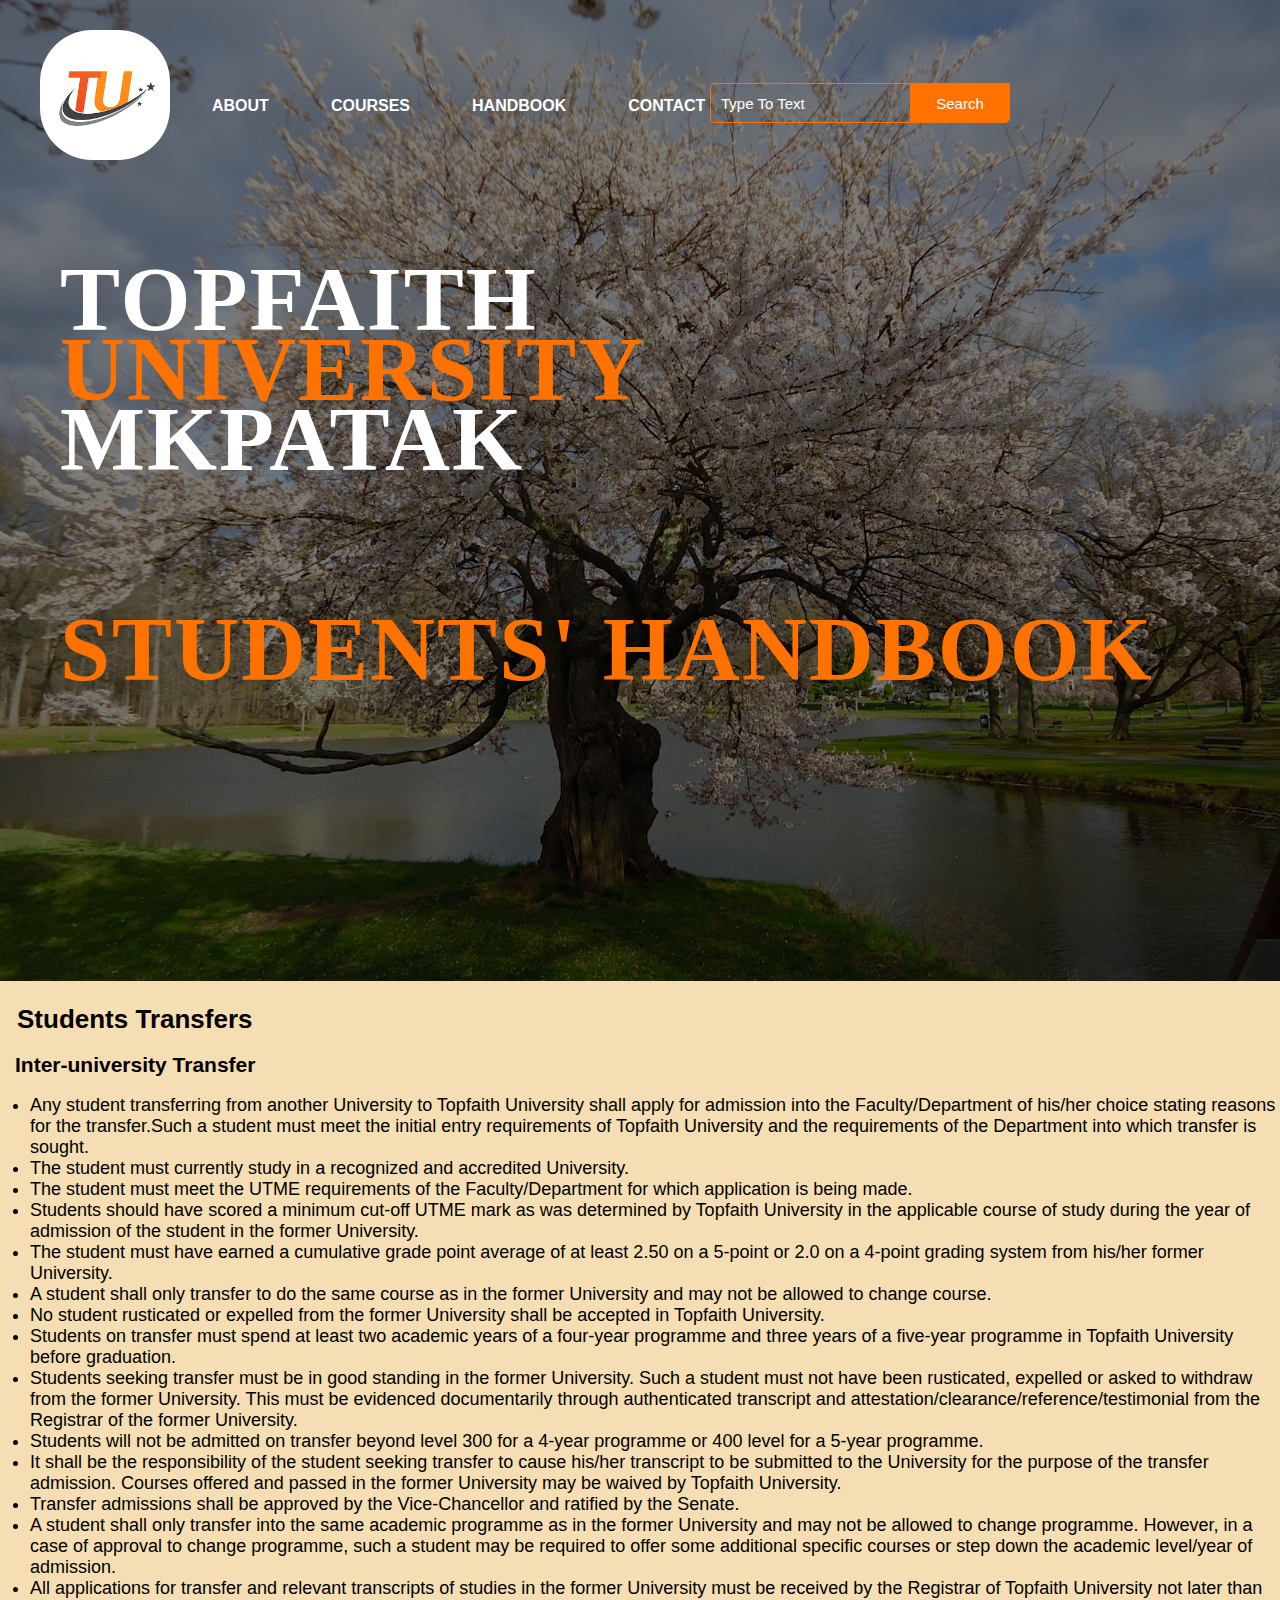
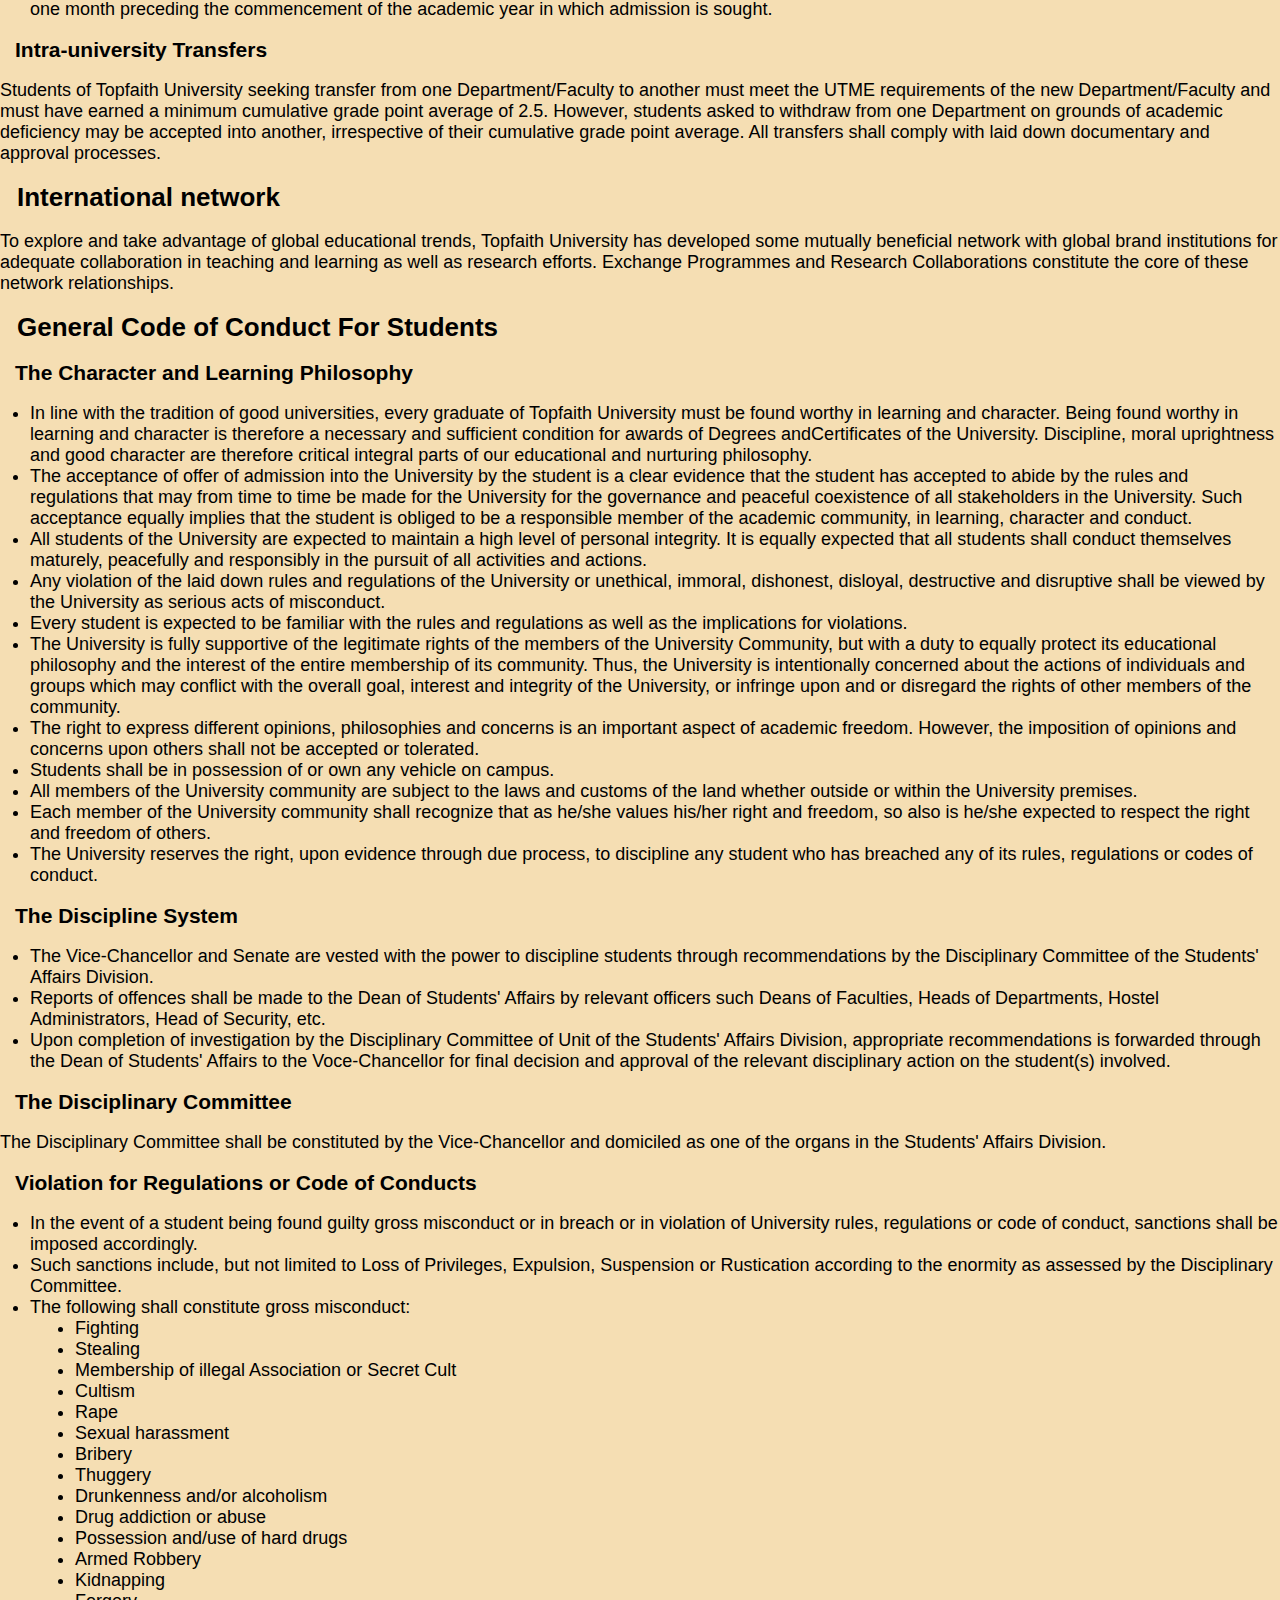
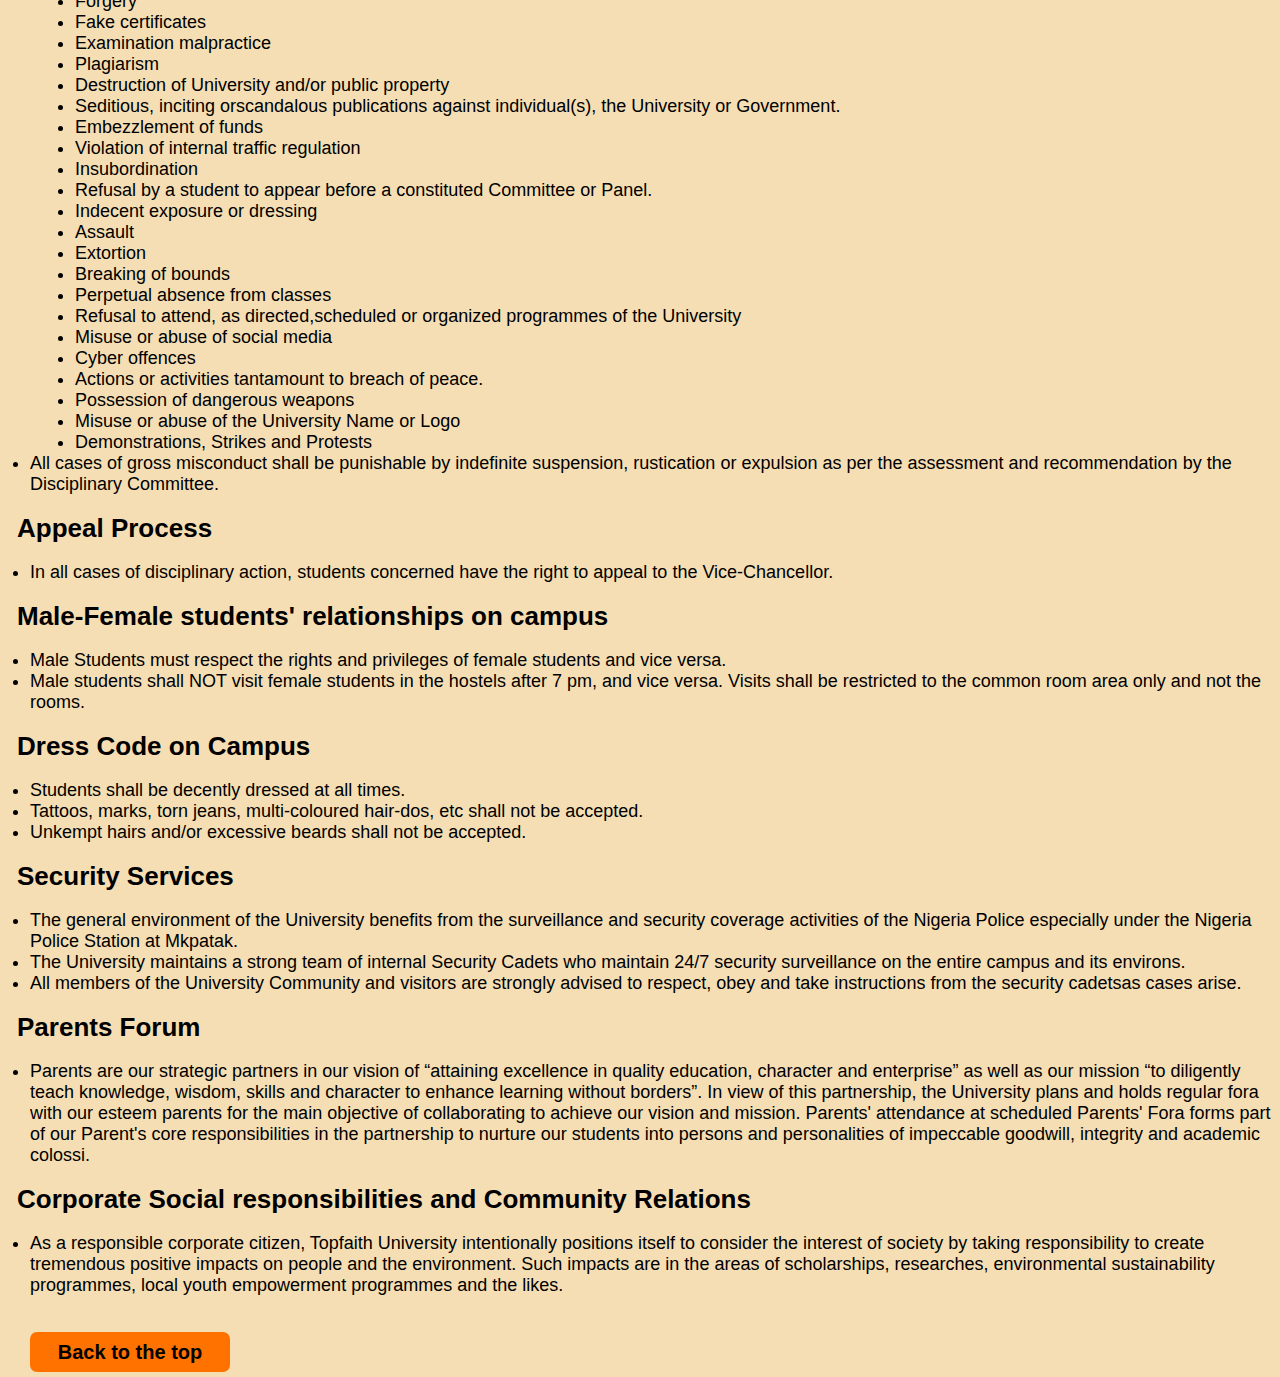
<file: handbook.html>
<!DOCTYPE html>
<html lang="en">
<head>
    <title>UNYIME</title>
    <link rel="stylesheet" href="handbook.css">
</head>
<body>
    <div class="main">
        <div class="tu-logo">
            <img src="TUW.png" alt="">
        </div>
        <div class="navbar">
           <!--<div class="icon">
             <img src="logo.png">
             
            </div>-->

            <div class="menu">
                <ul>
                    <li><a href="TEST.html">HOME</a></li>
                    <li><a href="#">ABOUT</a></li>
                    <li><a href="#">COURSES</a></li>
                    <li><a href="#">HANDBOOK</a></li>
                    <li><a href="#">CONTACT </a></li>
                </ul>
            </div>
            <div class="search">
                <input class="srch" type="search" name="" placeholder="Type To Text">
                <a href="#"><button class="btn">Search</button></a>
            </div>

        </div>
        <div class="content">
            <H1>TOPFAITH <br><span>UNIVERSITY</span> <br>MKPATAK <br><br><br><span> STUDENTS' HANDBOOK </span></H1>
            <br>
            <br>
           

               <!-- data-aos="zoom-in-down"-->
               
                <div>

                </div>
        </div>
    </div>
    <div class="bibs">
       <br> <h2>
            Students Transfers
        </h2><br>
        <h3>Inter-university Transfer</h3><br>
        <div class="damn">
            <li>
                Any student transferring from another University to Topfaith University shall apply for admission into the
                Faculty/Department of his/her choice stating reasons for the transfer.Such a student must meet the initial
                entry requirements of Topfaith University and the requirements of the Department into which transfer is
                sought.
            </li>
            <li>
                The student must currently study in a recognized and accredited University.
            </li>
            <li>
                The student must meet the UTME requirements of the Faculty/Department for which application is being made.
            </li>
            <li>
                Students should have scored a minimum cut-off UTME mark as was determined by Topfaith University in the
                applicable
                course of study during the year of admission of the student in the former University.
            </li>
            <li>
                The student must have earned a cumulative grade point average of at least 2.50 on a 5-point or 2.0 on a
                4-point grading system from his/her former University.
            </li>
            <li>
                A student shall only transfer to do the same course as in the former University and may not be allowed to
                change course.
            </li>
            <li>
                No student rusticated or expelled from the former University shall be accepted in Topfaith University.
            </li>
            <li>
                Students on transfer must spend at least two academic years of a four-year programme and three years of a
                five-year programme in Topfaith University before graduation.
            </li>
            <li>
                Students seeking transfer must be in good standing in the former University. Such a student must not have
                been
                rusticated, expelled or asked to withdraw from the former University. This must be evidenced documentarily
                through authenticated transcript and attestation/clearance/reference/testimonial from the Registrar of the
                former University.
            </li>
            <li>
                Students will not be admitted on transfer beyond level 300 for a 4-year programme or 400 level for a 5-year
                programme.
            </li>
            <li>
                It shall be the responsibility of the student seeking transfer to cause his/her transcript to be submitted
                to the University for the purpose of the transfer admission. Courses offered and passed in the former
                University may be waived by Topfaith University.
            </li>
            <li>
                Transfer admissions shall be approved by the Vice-Chancellor and ratified by the Senate.
            </li>
            <li>
                A student shall only transfer into the same academic programme as in the former University and may not be
                allowed to change programme. However, in a case of approval to change programme, such a student may be
                required to offer some additional specific courses or step down the academic level/year of admission.
            </li>
            <li>
                All applications for transfer and relevant transcripts of studies in the former University must be received
                by the Registrar of Topfaith University not later than one month preceding the commencement of the academic
                year in which admission is sought.
            </li>
        </div>
    
        <br><h3>Intra-university Transfers</h3><br>
    
        <div class="damn">
            <p>Students of Topfaith University seeking transfer from one Department/Faculty to another must meet the UTME
                requirements of the new Department/Faculty and must have earned a minimum cumulative grade point average of
                2.5. However, students asked to withdraw from one Department on grounds of academic deficiency may be
                accepted into another, irrespective of their cumulative grade point average. All transfers shall comply with
                laid down documentary and approval processes.</p>
        </div>
    
        <br><h2>International network</h2><br>
    
        <div class="damn">
            <p> To explore and take advantage of global educational trends, Topfaith University has developed some mutually
                beneficial network with global brand institutions for adequate collaboration in teaching and learning as
                well as research efforts. Exchange Programmes and Research Collaborations constitute the core of these
                network
                relationships.</p>
        </div>
    
        <br><h2>General Code of Conduct For Students</h2><br>
    
        <h3>The Character and Learning Philosophy</h3><br>
        <div class="damn">
            <li>
                In line with the tradition of good universities, every graduate of Topfaith University must be found worthy
                in learning and character. Being found worthy in learning and character is therefore a necessary and
                sufficient condition for awards of Degrees andCertificates of the University. Discipline, moral uprightness
                and good character are therefore critical integral parts of our educational and nurturing philosophy.
            </li>
            <li>
                The acceptance of offer of admission into the University by the student is a clear evidence that the student
                has accepted to abide by the rules and regulations that may from time to time be made for the University for
                the governance and peaceful coexistence of all stakeholders in the University. Such acceptance equally
                implies that the student is obliged to be a responsible member of the academic community, in learning,
                character and conduct.
            </li>
            <li>
                All students of the University are expected to maintain a high level of personal integrity. It is equally
                expected that all students shall conduct themselves maturely, peacefully and responsibly in the pursuit of
                all activities and actions.
            </li>
            <li>
                Any violation of the laid down rules and regulations of the University or unethical, immoral, dishonest,
                disloyal, destructive and disruptive shall be viewed by the University as serious acts of misconduct.
            </li>
            <li>
                Every student is expected to be familiar with the rules and regulations as well as the implications for
                violations.
            </li>
            <li>
                The University is fully supportive of the legitimate rights of the members of the University Community, but
                with a duty to equally protect its educational philosophy and the interest of the entire membership of its
                community. Thus, the University is intentionally concerned about the actions of individuals and groups which
                may conflict with the overall goal, interest and integrity of the University, or infringe upon and or
                disregard the rights of other members of the community.
            </li>
            <li>
                The right to express different opinions, philosophies and concerns is an important aspect of academic
                freedom. However, the imposition of opinions and concerns upon others shall not be accepted or tolerated.
            </li>
            <li>
                Students shall be in possession of or own any vehicle on campus.
            </li>
            <li>
                All members of the University community are subject to the laws and customs of the land whether outside or
                within the University premises.
            </li>
            <li>
                Each member of the University community shall recognize that as he/she values his/her right and freedom, so
                also is he/she expected to respect the right and freedom of others.
            </li>
            <li>
                The University reserves the right, upon evidence through due process, to discipline any student who has
                breached any of its rules, regulations or codes of conduct.
            </li>
        </div>
    
        <br><h3>The Discipline System</h3><br>
    
        <div class="damn">
            <li>The Vice-Chancellor and Senate are vested with the power to discipline students through recommendations by
                the Disciplinary Committee of the Students' Affairs Division.</li>
            <li>Reports of offences shall be made to the Dean of Students' Affairs by relevant officers such Deans of
                Faculties, Heads of Departments, Hostel Administrators, Head of Security, etc.</li>
            <li>Upon completion of investigation by the Disciplinary Committee of Unit of the Students' Affairs Division,
                appropriate recommendations is forwarded through the Dean of Students' Affairs to the Voce-Chancellor for
                final decision and approval of the relevant disciplinary action on the student(s) involved.</li>
        </div>
    
        <br><h3>The Disciplinary Committee</h3><br>
        <div class="damn">
    
            <p>The Disciplinary Committee shall be constituted by the Vice-Chancellor and domiciled as one of the organs in
                the Students' Affairs Division.</p>
        </div>
    
        <br><h3>
            Violation for Regulations or Code of Conducts
        </h3><br>
        <div class="damn">
            <li>
                In the event of a student being found guilty gross misconduct or in breach or in violation of University
                rules, regulations or code of conduct, sanctions shall be imposed accordingly.
            </li>
            <li>
                Such sanctions include, but not limited to Loss of Privileges, Expulsion, Suspension or Rustication
                according to the enormity as assessed by the Disciplinary Committee.
            </li>
            <li>
                The following shall constitute gross misconduct:
            </li>
            <div class="mess">
                <li>Fighting</li>
                <li>Stealing</li>
                <li>Membership of illegal Association or Secret Cult</li>
                <li>Cultism</li>
                <li>Rape</li>
                <li>Sexual harassment</li>
                <li>Bribery</li>
                <li>Thuggery</li>
                <li>Drunkenness and/or alcoholism</li>
                <li> Drug addiction or abuse</li>
                <li>Possession and/use of hard drugs</li>
                <li>Armed Robbery</li>
                <li>Kidnapping</li>
                <li>Forgery</li>
                <li>Fake certificates</li>
                <li>Examination malpractice</li>
                <li>Plagiarism</li>
                <li>Destruction of University and/or public property</li>
                <li>Seditious, inciting orscandalous publications against individual(s), the University or Government.</li>
                <li>Embezzlement of funds</li>
                <li>Violation of internal traffic regulation</li>
                <li>Insubordination</li>
                <li>Refusal by a student to appear before a constituted Committee or Panel.</li>
                <li>Indecent exposure or dressing</li>
                <li>Assault</li>
                <li>Extortion</li>
                <li>Breaking of bounds</li>
                <li>Perpetual absence from classes</li>
                <li>Refusal to attend, as directed,scheduled or organized programmes of the University</li>
                <li>Misuse or abuse of social media</li>
                <li>Cyber offences</li>
                <li>Actions or activities tantamount to breach of peace.</li>
                <li>Possession of dangerous weapons</li>
                <li>Misuse or abuse of the University Name or Logo</li>
                <li>Demonstrations, Strikes and Protests</li>
            </div>
            <li>All cases of gross misconduct shall be punishable by indefinite suspension, rustication or expulsion as per
                the assessment and recommendation by the Disciplinary Committee.</li>
        </div>
    
        <br><h2>Appeal Process</h2><br>
        <div class="damn">
    
            <li>In all cases of disciplinary action, students concerned have the right to appeal to the Vice-Chancellor.
            </li>
        </div>
        <br><h2>
            Male-Female students' relationships on campus
        </h2><br>
        <div class="damn">
            <p>
                <li>
                    Male Students must respect the rights and privileges of female students and vice versa.
                </li>
                <li>
                    Male students shall NOT visit female students in the hostels after 7 pm, and vice versa. Visits shall be
                    restricted to the common room area only and not the rooms.
                </li>
            </p>
        </div>
        <br><h2>
            Dress Code on Campus
        </h2><br>
        <div class="damn">
            <p>
                <li>
                    Students shall be decently dressed at all times.
                </li>
                <li>
                    Tattoos, marks, torn jeans, multi-coloured hair-dos, etc shall not be accepted.
                </li>
                <li>
                    Unkempt hairs and/or excessive beards shall not be accepted.
                </li>
            </p>
        </div>
        <br><h2>
            Security Services
        </h2><br>
        <div class="damn">
            <p>
                <li>
                    The general environment of the University benefits from the surveillance and security coverage
                    activities of the Nigeria Police especially under the Nigeria Police Station at Mkpatak.
                </li>
                <li>
                    The University maintains a strong team of internal Security Cadets who maintain 24/7 security
                    surveillance on the entire campus and its environs.
                </li>
                <li>
                    All members of the University Community and visitors are strongly advised to respect, obey and take
                    instructions from the security cadetsas cases arise.
                </li>
            </p>
        </div>
        <br><h2>
            Parents Forum
        </h2><br>
        <div class="damn">
            <p>
                <li>
                    Parents are our strategic partners in our vision of “attaining excellence in quality education,
                    character and enterprise” as well as our mission “to diligently teach knowledge, wisdom, skills and
                    character to enhance
                    learning without borders”. In view of this partnership, the University plans and holds regular fora with
                    our esteem parents for the main objective of collaborating to achieve our vision and mission. Parents'
                    attendance at
                    scheduled Parents' Fora forms part of our Parent's core responsibilities in the partnership to nurture
                    our students into persons and personalities of impeccable goodwill, integrity and academic colossi.
                </li>
            </p>
        </div>
        <br><h2>
            Corporate Social responsibilities and Community Relations
        </h2><br>
        <div class="damn">
            <p>
                <li>
                    As a responsible corporate citizen, Topfaith University intentionally positions itself to consider the
                    interest of society by taking responsibility to create tremendous positive impacts on people and the
                    environment. Such impacts are in the areas of scholarships, researches, environmental sustainability
                    programmes, local youth empowerment programmes
                    and the likes.
                </li>
            </p>
        </div>
        <br>
        <br>
        <button class="back-to"><a href="handbook.html">Back to the top </a></button>
    </div>
    
</body>
</html>
</file>
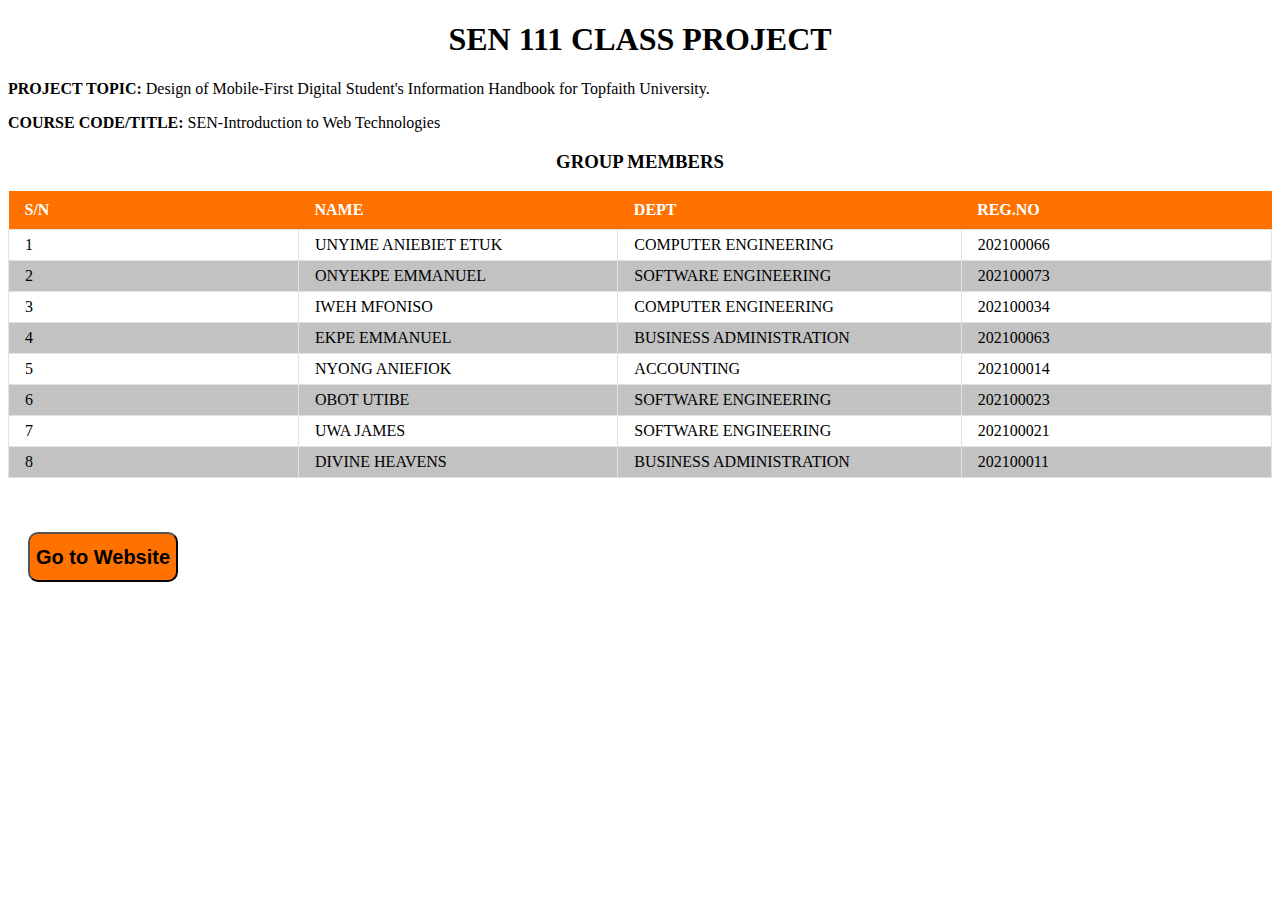
<file: PRO.HTML>
<!DOCTYPE html>
<html lang="en">
<head>
    <meta charset="UTF-8">
    <meta http-equiv="X-UA-Compatible" content="IE=edge">
    <meta name="viewport" content="width=device-width, initial-scale=1.0">
    <title>Document</title>
    <link rel="stylesheet" href="UWA.css">
</head>
<body>
    <div class="main">
         <h1 style="text-align: center;">SEN 111 CLASS PROJECT</h1>
         <head><b>PROJECT TOPIC:</b>  Design of Mobile-First Digital Student's Information Handbook for Topfaith University.
        </head><p>
        <head> <b>COURSE CODE/TITLE:</b> SEN-Introduction to Web Technologies</head>
         </p>
         <h3 style="text-align: center;">GROUP MEMBERS</h3>
        <table>
              <tr>
                 <th>S/N</th>
                 <th>NAME</th>
                 <th>DEPT</th>
                 <th>REG.NO</th>
             </tr>

                 <tr>
                     <td>1</td>
                     <td>UNYIME ANIEBIET ETUK</td>
                     <td>COMPUTER ENGINEERING</td>
                      <td>202100066</td>
        </tr>

        <tr>
            <td>2</td>
            <td>ONYEKPE EMMANUEL</td>
            <td>SOFTWARE ENGINEERING</td>
            <td>202100073</td>
        </tr>
        
        <tr>
            <td>3</td>
            <td>IWEH MFONISO</td>
            <td>COMPUTER ENGINEERING</td>
            <td>202100034</td>
        </tr>

        <tr>
            <td>4</td>
            <td>EKPE EMMANUEL</td>
            <td>BUSINESS ADMINISTRATION</td>
            <td>202100063</td>
        </tr>

        <tr>
            <td>5</td>
            <td>NYONG ANIEFIOK</td>
            <td>ACCOUNTING</td>
            <td>202100014</td>
        </tr>

        <tr>
            <td>6</td>
            <td>OBOT UTIBE</td>
            <td>SOFTWARE ENGINEERING</td>
            <td>202100023</td>
  
        </tr>

        <tr>
            <td>7</td>
            <td>UWA JAMES</td>
            <td>SOFTWARE ENGINEERING</td>
            <td>202100021</td>
        </tr>

        <tr>
            <td>8</td>
            <td>DIVINE HEAVENS</td>
            <td>BUSINESS ADMINISTRATION</td>
            <td>202100011</td>
        </tr>

    </table>

</div>
<br><br>
<br>
<button class="begin"><a href="TEST.html">Go to Website</a></button>

    
    
</body>
</html>
</file>
<file: handbook.css>
html {
    scroll-behavior: smooth;
}

* {
    margin: 0;
    padding: 0;

}

.main {
    width: 100%;
    background: linear-gradient(to top, rgba(0, 0, 0, 0.5)50%, rgba(0, 0, 0, 0.5)50%), url(panel.jpg);
    background-position: center;
    background-size: cover;
    height: 109vh;
}

.tu-logo {
    width: 20px;
    height: 20px;
    padding-left: 40px;
    padding-bottom: 20px;
    padding-top: 30px;
    border-radius: 40%;
}

.tu-logo img {
    width: 130px;
    height: 130px;
    border-radius: 40%;
}

.navbar {
    width: 1200px;
    height: 75px;
    margin: auto;
}

/*.icon {
   height: 130px;
   width: 130px;
   
}

.icon img{
    width: 130px;
    height: 130px;
}*/

.logo {
    color: #ff7200;
    font-size: 30px;
    font-family: Arial;
    padding-left: 20px;
    float: left;
    padding-top: 10px;
}

.menu {
    width: 400px;
    float: left;
    height: 70px;
}

ul {
    float: left;
    display: flex;
    justify-content: center;
    align-items: center;
}

ul li {
    list-style: none;
    margin-left: 62px;
    margin-top: 27px;
    font-size: 16px;

}

ul li a {
    text-decoration: none;
    color: #ffff;
    font-family: Arial;
    font-weight: bold;
    transition: 0.4s ease-in-out;
}

ul li a:hover {
    color: #ff7200;
}

.search {
    width: 330px;
    float: left;
    margin-left: 270px;
}

.srch {
    font-family: Arial;
    width: 200px;
    height: 40px;
    background: transparent;
    border: 1px solid #ff7200;
    margin-top: 13px;
    color: #ffff;
    border-right: none;
    font-size: 15px;
    float: left;
    padding: 10px;
    border-bottom-left-radius: 5px;
    border-top-left-radius: 5px;
}

.btn {
    width: 100px;
    height: 40px;
    background: #ff7200;
    border: 2px solid #ff7200;
    margin-top: 13px;
    color: #ffff;
    font-size: 15px;
    border-bottom-right-radius: 5px;
    border-bottom-right-radius: 5px;
    cursor: pointer;
    transition: .4s ease;
}


.btn:focus {
    outline: none;
}

.btn:focus {
    outline: none;
}

.content {
    width: 1200px;
    height: auto;
    margin: auto;
    color: #ffff;
    position: relative;
}

.content .par {
    padding-left: 20px;
    padding-bottom: 25px;
    font-family: Arial;
    letter-spacing: 1.2px;
    line-height: 20px;
}

.content h1 {
    font-family: 'Times New Roman';
    font-size: 90px;
    padding-left: 20px;
    margin-top: 10%;
    letter-spacing: 2px;
    line-height: 70px;

}

.content .cn {
    width: 160px;
    height: 40px;
    background: #ff7200;
    border: none;
    margin-bottom: 10px;
    margin-left: 20px;
    font-size: 18px;
    border-radius: 10px;
    cursor: pointer;
    transition: .4s ease;
}

.content .cn a {
    text-decoration: none;
    color: #000;
    transition: 3s ease;
}

.cn:hover {
    background-color: #ffff;
}

.content span {
    color: #ff7200;
    font-size: 90px;
}


::placeholder {
    color: #ffff;
    font-family: Arial;
}

.btnn {
    width: 240px;
    height: 40px;
    background: #ff7200;
    border: none;
    margin-top: 30px;
    font-size: 18px;
    border-radius: 10px;
    cursor: pointer;
    color: #ffffff;
}

.btnn:hover {
    background: #ffffff;
    color: #ff7200;

}

.btnn a {
    text-decoration: none;
    color: black;
    font-weight: bold;
}



.liw {
    padding-top: 15px;
    padding-bottom: 10px;
    text-align: center;
}

.icon a {
    text-decoration: none;
    color: white;
}

.icon ion-icon {
    color: rgba(218, 197, 197, 0.733);
    font-size: 20px;
    padding-left: 17px;
}

.bibs {
    background-color: wheat;
    padding-top: 5px;
    padding-bottom: 5px;
}

.damn {
    font-family: Arial;
    font-size: 18px;
}

h3 {
    margin-left: 15px;
    font-family: Arial;
    font-size: 21px;
}

h2 {
    margin-left: 17px;
    font-family: Arial;
    font-size: 26px;
}

li {
    margin-left: 30px;
}

.mess {
    margin-left: 45px;
}

.back-to {

    text-align: center;
    font-size: 20px;
    background: #ff7200;
    margin-left: 30px;
    border: none;
    height: 40px;
    width: 200px;
    border-radius: 7px;
}

.back-to a {
    color: black;
    border: none;
    font-weight: bold;
    text-decoration: none;
}
</file>
<file: UWA.css>
table {
    border-collapse: collapse;

}

table th {
    text-align: left;
    background-color: #ff7200;
    color: #ffff;
    padding: 10px 30px 10px 16px;
    width: 500px;

}

table td {
    border: 1px solid #e3e3e3;
    padding: 6px 16px;
}

table tr:nth-child(odd) td {
    background-color: #9999;
}

.begin {
    height: 50px;
    background-color: #ff7200;
    text-align: center;
    margin-left: 20px;
    border-radius: 10px;
}

.begin a{
    font-size: 20px;
    font-weight: bold;
    color: black;
    text-decoration: none;
}
</file>
